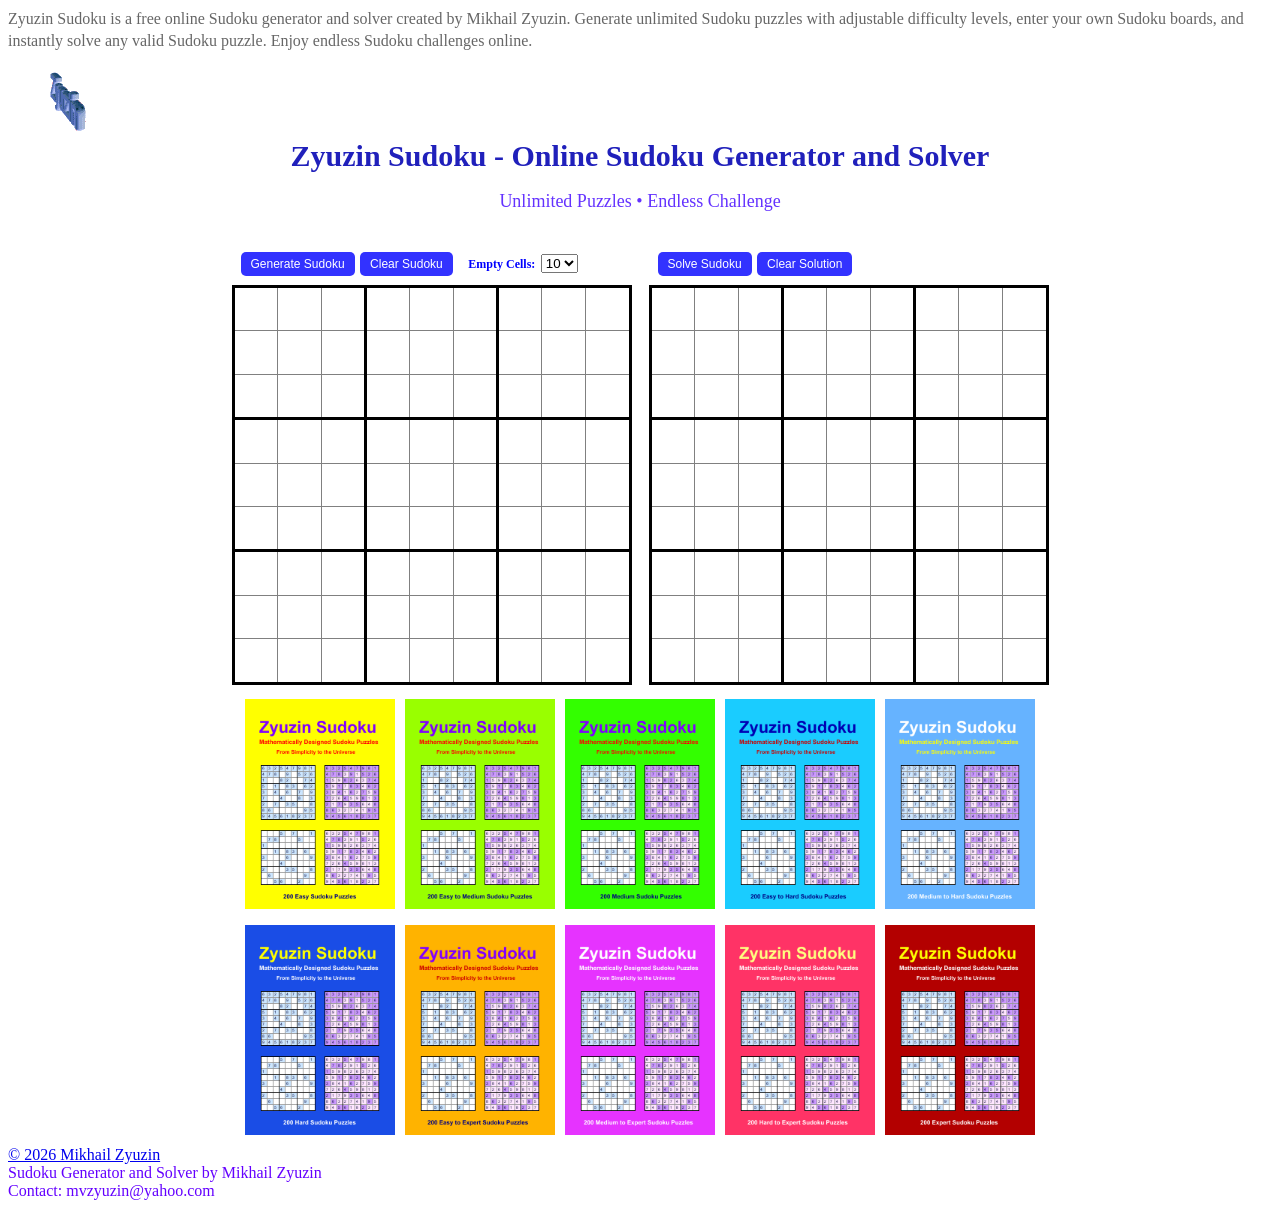
<file: index.html>
<!DOCTYPE html>
<html lang="en">

<head>

<!-- Google tag (gtag.js) -->
<script async src="https://www.googletagmanager.com/gtag/js?id=G-D65B7WXQ1Y"></script>
<script>
  window.dataLayer = window.dataLayer || [];
  function gtag(){dataLayer.push(arguments);}
  gtag('js', new Date());

  gtag('config', 'G-D65B7WXQ1Y');
</script>

  <meta charset="UTF-8">
  <meta name="description" content="Online Sudoku generator and solver with adjustable difficulty, custom puzzle entry, and instant solutions. Unlimited puzzles and endless challenges.">
  <meta name="keywords" content="sudoku, sudoku generator, sudoku solver, online sudoku, sudoku puzzle">
  <meta name="viewport" content="width=device-width, initial-scale=1.0">
  <meta name="author" content="Mikhail Zyuzin">

  <title>Zyuzin Sudoku by Mikhail Zyuzin - Online Sudoku Generator and Solver</title>

  <link rel="stylesheet" href="ZyuzinStyle.css">

<!-- https://zyuzinsudoku.github.io -->
<script data-goatcounter="https://zyuzinsudokugithub.goatcounter.com/count"
        async src="//gc.zgo.at/count.js"></script>

<!-- https://https://zyuzinnetlify
<script data-goatcounter="https://zyuzinnetlify.goatcounter.com/count"
        async src="//gc.zgo.at/count.js"></script>
-->
  
<!-- zyuzin clarity code for https://zyuzintechnologies.netlify.app
<script type="text/javascript">
    (function(c,l,a,r,i,t,y){
        c[a]=c[a]||function(){(c[a].q=c[a].q||[]).push(arguments)};
        t=l.createElement(r);t.async=1;t.src="https://www.clarity.ms/tag/"+i;
        y=l.getElementsByTagName(r)[0];y.parentNode.insertBefore(t,y);
    })(window, document, "clarity", "script", "x8ys8h2izf");
</script>
-->

<!-- zyuzin clarity code for zyuzinsudoku.github.io -->
<script type="text/javascript">
    (function(c,l,a,r,i,t,y){
        c[a]=c[a]||function(){(c[a].q=c[a].q||[]).push(arguments)};
        t=l.createElement(r);t.async=1;t.src="https://www.clarity.ms/tag/"+i;
        y=l.getElementsByTagName(r)[0];y.parentNode.insertBefore(t,y);
    })(window, document, "clarity", "script", "xbl19ijlrc");
</script>

</head>

<body>

<p class="seo-text">
Zyuzin Sudoku is a free online Sudoku generator and solver created by Mikhail Zyuzin.
Generate unlimited Sudoku puzzles with adjustable difficulty levels, enter your own Sudoku boards,
and instantly solve any valid Sudoku puzzle. Enjoy endless Sudoku challenges online.
</p>

    <a href="ZyuzinResume.html"><img src="ZyuzinLogo.gif" alt="Mikhail Zyuzin Resume"></a>
    <h1 class="title">Zyuzin Sudoku - Online Sudoku Generator and Solver</h1>
    <h3>Unlimited Puzzles • Endless Challenge</h3>

<table class="main-table">
  <tr>
    <td>

<table class="menu-table">
 <tr>
 <td>
<button type="button" class="btn-primary" onclick="GenerateSudoku()">Generate Sudoku</button>
<button type="button" class="btn-primary" onclick="ClearSudoku()">Clear Sudoku</button>

<label style="color: blue; font-size: 12px;">Empty Cells:</label>
<select name="emptycells" id="emptycells">
  <option value="10">10</option>
  <option value="20">20</option>
  <option value="30">30</option>
  <option value="40">40</option>
  <option value="50">50</option>
  <option value="60">60</option>
  <option value="70">70</option>
</select>

</td>
</tr>
</table> <!-- menu-table -->

<table class="child-table">
  <tr>
    <td><input type="text" class="txt_main" id="a00" inputmode="numeric" pattern="[1-9]" maxlength="1" oninput="this.value = this.value.replace(/[^1-9]/g,'').slice(0,1);"></td>
    <td><input type="text" class="txt_main" id="a01" inputmode="numeric" pattern="[1-9]" maxlength="1" oninput="this.value = this.value.replace(/[^1-9]/g,'').slice(0,1);"></td>
    <td><input type="text" class="txt_main" id="a02" inputmode="numeric" pattern="[1-9]" maxlength="1" oninput="this.value = this.value.replace(/[^1-9]/g,'').slice(0,1);"></td>
    <td><input type="text" class="txt_main" id="a03" inputmode="numeric" pattern="[1-9]" maxlength="1" oninput="this.value = this.value.replace(/[^1-9]/g,'').slice(0,1);"></td>
    <td><input type="text" class="txt_main" id="a04" inputmode="numeric" pattern="[1-9]" maxlength="1" oninput="this.value = this.value.replace(/[^1-9]/g,'').slice(0,1);"></td>
    <td><input type="text" class="txt_main" id="a05" inputmode="numeric" pattern="[1-9]" maxlength="1" oninput="this.value = this.value.replace(/[^1-9]/g,'').slice(0,1);"></td>
    <td><input type="text" class="txt_main" id="a06" inputmode="numeric" pattern="[1-9]" maxlength="1" oninput="this.value = this.value.replace(/[^1-9]/g,'').slice(0,1);"></td>
    <td><input type="text" class="txt_main" id="a07" inputmode="numeric" pattern="[1-9]" maxlength="1" oninput="this.value = this.value.replace(/[^1-9]/g,'').slice(0,1);"></td>
    <td><input type="text" class="txt_main" id="a08" inputmode="numeric" pattern="[1-9]" maxlength="1" oninput="this.value = this.value.replace(/[^1-9]/g,'').slice(0,1);"></td>
  </tr>
  <tr>
    <td><input type="text" class="txt_main" id="a10" inputmode="numeric" pattern="[1-9]" maxlength="1" oninput="this.value = this.value.replace(/[^1-9]/g,'').slice(0,1);"></td>
    <td><input type="text" class="txt_main" id="a11" inputmode="numeric" pattern="[1-9]" maxlength="1" oninput="this.value = this.value.replace(/[^1-9]/g,'').slice(0,1);"></td>
    <td><input type="text" class="txt_main" id="a12" inputmode="numeric" pattern="[1-9]" maxlength="1" oninput="this.value = this.value.replace(/[^1-9]/g,'').slice(0,1);"></td>
    <td><input type="text" class="txt_main" id="a13" inputmode="numeric" pattern="[1-9]" maxlength="1" oninput="this.value = this.value.replace(/[^1-9]/g,'').slice(0,1);"></td>
    <td><input type="text" class="txt_main" id="a14" inputmode="numeric" pattern="[1-9]" maxlength="1" oninput="this.value = this.value.replace(/[^1-9]/g,'').slice(0,1);"></td>
    <td><input type="text" class="txt_main" id="a15" inputmode="numeric" pattern="[1-9]" maxlength="1" oninput="this.value = this.value.replace(/[^1-9]/g,'').slice(0,1);"></td>
    <td><input type="text" class="txt_main" id="a16" inputmode="numeric" pattern="[1-9]" maxlength="1" oninput="this.value = this.value.replace(/[^1-9]/g,'').slice(0,1);"></td>
    <td><input type="text" class="txt_main" id="a17" inputmode="numeric" pattern="[1-9]" maxlength="1" oninput="this.value = this.value.replace(/[^1-9]/g,'').slice(0,1);"></td>
    <td><input type="text" class="txt_main" id="a18" inputmode="numeric" pattern="[1-9]" maxlength="1" oninput="this.value = this.value.replace(/[^1-9]/g,'').slice(0,1);"></td>
  </tr>
  <tr>
    <td><input type="text" class="txt_main" id="a20" inputmode="numeric" pattern="[1-9]" maxlength="1" oninput="this.value = this.value.replace(/[^1-9]/g,'').slice(0,1);"></td>
    <td><input type="text" class="txt_main" id="a21" inputmode="numeric" pattern="[1-9]" maxlength="1" oninput="this.value = this.value.replace(/[^1-9]/g,'').slice(0,1);"></td>
    <td><input type="text" class="txt_main" id="a22" inputmode="numeric" pattern="[1-9]" maxlength="1" oninput="this.value = this.value.replace(/[^1-9]/g,'').slice(0,1);"></td>
    <td><input type="text" class="txt_main" id="a23" inputmode="numeric" pattern="[1-9]" maxlength="1" oninput="this.value = this.value.replace(/[^1-9]/g,'').slice(0,1);"></td>
    <td><input type="text" class="txt_main" id="a24" inputmode="numeric" pattern="[1-9]" maxlength="1" oninput="this.value = this.value.replace(/[^1-9]/g,'').slice(0,1);"></td>
    <td><input type="text" class="txt_main" id="a25" inputmode="numeric" pattern="[1-9]" maxlength="1" oninput="this.value = this.value.replace(/[^1-9]/g,'').slice(0,1);"></td>
    <td><input type="text" class="txt_main" id="a26" inputmode="numeric" pattern="[1-9]" maxlength="1" oninput="this.value = this.value.replace(/[^1-9]/g,'').slice(0,1);"></td>
    <td><input type="text" class="txt_main" id="a27" inputmode="numeric" pattern="[1-9]" maxlength="1" oninput="this.value = this.value.replace(/[^1-9]/g,'').slice(0,1);"></td>
    <td><input type="text" class="txt_main" id="a28" inputmode="numeric" pattern="[1-9]" maxlength="1" oninput="this.value = this.value.replace(/[^1-9]/g,'').slice(0,1);"></td>
  </tr>
  <tr>
    <td><input type="text" class="txt_main" id="a30" inputmode="numeric" pattern="[1-9]" maxlength="1" oninput="this.value = this.value.replace(/[^1-9]/g,'').slice(0,1);"></td>
    <td><input type="text" class="txt_main" id="a31" inputmode="numeric" pattern="[1-9]" maxlength="1" oninput="this.value = this.value.replace(/[^1-9]/g,'').slice(0,1);"></td>
    <td><input type="text" class="txt_main" id="a32" inputmode="numeric" pattern="[1-9]" maxlength="1" oninput="this.value = this.value.replace(/[^1-9]/g,'').slice(0,1);"></td>
    <td><input type="text" class="txt_main" id="a33" inputmode="numeric" pattern="[1-9]" maxlength="1" oninput="this.value = this.value.replace(/[^1-9]/g,'').slice(0,1);"></td>
    <td><input type="text" class="txt_main" id="a34" inputmode="numeric" pattern="[1-9]" maxlength="1" oninput="this.value = this.value.replace(/[^1-9]/g,'').slice(0,1);"></td>
    <td><input type="text" class="txt_main" id="a35" inputmode="numeric" pattern="[1-9]" maxlength="1" oninput="this.value = this.value.replace(/[^1-9]/g,'').slice(0,1);"></td>
    <td><input type="text" class="txt_main" id="a36" inputmode="numeric" pattern="[1-9]" maxlength="1" oninput="this.value = this.value.replace(/[^1-9]/g,'').slice(0,1);"></td>
    <td><input type="text" class="txt_main" id="a37" inputmode="numeric" pattern="[1-9]" maxlength="1" oninput="this.value = this.value.replace(/[^1-9]/g,'').slice(0,1);"></td>
    <td><input type="text" class="txt_main" id="a38" inputmode="numeric" pattern="[1-9]" maxlength="1" oninput="this.value = this.value.replace(/[^1-9]/g,'').slice(0,1);"></td>
  </tr>
  <tr>
    <td><input type="text" class="txt_main" id="a40" inputmode="numeric" pattern="[1-9]" maxlength="1" oninput="this.value = this.value.replace(/[^1-9]/g,'').slice(0,1);"></td>
    <td><input type="text" class="txt_main" id="a41" inputmode="numeric" pattern="[1-9]" maxlength="1" oninput="this.value = this.value.replace(/[^1-9]/g,'').slice(0,1);"></td>
    <td><input type="text" class="txt_main" id="a42" inputmode="numeric" pattern="[1-9]" maxlength="1" oninput="this.value = this.value.replace(/[^1-9]/g,'').slice(0,1);"></td>
    <td><input type="text" class="txt_main" id="a43" inputmode="numeric" pattern="[1-9]" maxlength="1" oninput="this.value = this.value.replace(/[^1-9]/g,'').slice(0,1);"></td>
    <td><input type="text" class="txt_main" id="a44" inputmode="numeric" pattern="[1-9]" maxlength="1" oninput="this.value = this.value.replace(/[^1-9]/g,'').slice(0,1);"></td>
    <td><input type="text" class="txt_main" id="a45" inputmode="numeric" pattern="[1-9]" maxlength="1" oninput="this.value = this.value.replace(/[^1-9]/g,'').slice(0,1);"></td>
    <td><input type="text" class="txt_main" id="a46" inputmode="numeric" pattern="[1-9]" maxlength="1" oninput="this.value = this.value.replace(/[^1-9]/g,'').slice(0,1);"></td>
    <td><input type="text" class="txt_main" id="a47" inputmode="numeric" pattern="[1-9]" maxlength="1" oninput="this.value = this.value.replace(/[^1-9]/g,'').slice(0,1);"></td>
    <td><input type="text" class="txt_main" id="a48" inputmode="numeric" pattern="[1-9]" maxlength="1" oninput="this.value = this.value.replace(/[^1-9]/g,'').slice(0,1);"></td>
  </tr>
  <tr>
    <td><input type="text" class="txt_main" id="a50" inputmode="numeric" pattern="[1-9]" maxlength="1" oninput="this.value = this.value.replace(/[^1-9]/g,'').slice(0,1);"></td>
    <td><input type="text" class="txt_main" id="a51" inputmode="numeric" pattern="[1-9]" maxlength="1" oninput="this.value = this.value.replace(/[^1-9]/g,'').slice(0,1);"></td>
    <td><input type="text" class="txt_main" id="a52" inputmode="numeric" pattern="[1-9]" maxlength="1" oninput="this.value = this.value.replace(/[^1-9]/g,'').slice(0,1);"></td>
    <td><input type="text" class="txt_main" id="a53" inputmode="numeric" pattern="[1-9]" maxlength="1" oninput="this.value = this.value.replace(/[^1-9]/g,'').slice(0,1);"></td>
    <td><input type="text" class="txt_main" id="a54" inputmode="numeric" pattern="[1-9]" maxlength="1" oninput="this.value = this.value.replace(/[^1-9]/g,'').slice(0,1);"></td>
    <td><input type="text" class="txt_main" id="a55" inputmode="numeric" pattern="[1-9]" maxlength="1" oninput="this.value = this.value.replace(/[^1-9]/g,'').slice(0,1);"></td>
    <td><input type="text" class="txt_main" id="a56" inputmode="numeric" pattern="[1-9]" maxlength="1" oninput="this.value = this.value.replace(/[^1-9]/g,'').slice(0,1);"></td>
    <td><input type="text" class="txt_main" id="a57" inputmode="numeric" pattern="[1-9]" maxlength="1" oninput="this.value = this.value.replace(/[^1-9]/g,'').slice(0,1);"></td>
    <td><input type="text" class="txt_main" id="a58" inputmode="numeric" pattern="[1-9]" maxlength="1" oninput="this.value = this.value.replace(/[^1-9]/g,'').slice(0,1);"></td>
  </tr>
  <tr>
    <td><input type="text" class="txt_main" id="a60" inputmode="numeric" pattern="[1-9]" maxlength="1" oninput="this.value = this.value.replace(/[^1-9]/g,'').slice(0,1);"></td>
    <td><input type="text" class="txt_main" id="a61" inputmode="numeric" pattern="[1-9]" maxlength="1" oninput="this.value = this.value.replace(/[^1-9]/g,'').slice(0,1);"></td>
    <td><input type="text" class="txt_main" id="a62" inputmode="numeric" pattern="[1-9]" maxlength="1" oninput="this.value = this.value.replace(/[^1-9]/g,'').slice(0,1);"></td>
    <td><input type="text" class="txt_main" id="a63" inputmode="numeric" pattern="[1-9]" maxlength="1" oninput="this.value = this.value.replace(/[^1-9]/g,'').slice(0,1);"></td>
    <td><input type="text" class="txt_main" id="a64" inputmode="numeric" pattern="[1-9]" maxlength="1" oninput="this.value = this.value.replace(/[^1-9]/g,'').slice(0,1);"></td>
    <td><input type="text" class="txt_main" id="a65" inputmode="numeric" pattern="[1-9]" maxlength="1" oninput="this.value = this.value.replace(/[^1-9]/g,'').slice(0,1);"></td>
    <td><input type="text" class="txt_main" id="a66" inputmode="numeric" pattern="[1-9]" maxlength="1" oninput="this.value = this.value.replace(/[^1-9]/g,'').slice(0,1);"></td>
    <td><input type="text" class="txt_main" id="a67" inputmode="numeric" pattern="[1-9]" maxlength="1" oninput="this.value = this.value.replace(/[^1-9]/g,'').slice(0,1);"></td>
    <td><input type="text" class="txt_main" id="a68" inputmode="numeric" pattern="[1-9]" maxlength="1" oninput="this.value = this.value.replace(/[^1-9]/g,'').slice(0,1);"></td>
  </tr>
  <tr>
    <td><input type="text" class="txt_main" id="a70" inputmode="numeric" pattern="[1-9]" maxlength="1" oninput="this.value = this.value.replace(/[^1-9]/g,'').slice(0,1);"></td>
    <td><input type="text" class="txt_main" id="a71" inputmode="numeric" pattern="[1-9]" maxlength="1" oninput="this.value = this.value.replace(/[^1-9]/g,'').slice(0,1);"></td>
    <td><input type="text" class="txt_main" id="a72" inputmode="numeric" pattern="[1-9]" maxlength="1" oninput="this.value = this.value.replace(/[^1-9]/g,'').slice(0,1);"></td>
    <td><input type="text" class="txt_main" id="a73" inputmode="numeric" pattern="[1-9]" maxlength="1" oninput="this.value = this.value.replace(/[^1-9]/g,'').slice(0,1);"></td>
    <td><input type="text" class="txt_main" id="a74" inputmode="numeric" pattern="[1-9]" maxlength="1" oninput="this.value = this.value.replace(/[^1-9]/g,'').slice(0,1);"></td>
    <td><input type="text" class="txt_main" id="a75" inputmode="numeric" pattern="[1-9]" maxlength="1" oninput="this.value = this.value.replace(/[^1-9]/g,'').slice(0,1);"></td>
    <td><input type="text" class="txt_main" id="a76" inputmode="numeric" pattern="[1-9]" maxlength="1" oninput="this.value = this.value.replace(/[^1-9]/g,'').slice(0,1);"></td>
    <td><input type="text" class="txt_main" id="a77" inputmode="numeric" pattern="[1-9]" maxlength="1" oninput="this.value = this.value.replace(/[^1-9]/g,'').slice(0,1);"></td>
    <td><input type="text" class="txt_main" id="a78" inputmode="numeric" pattern="[1-9]" maxlength="1" oninput="this.value = this.value.replace(/[^1-9]/g,'').slice(0,1);"></td>
  </tr>
  <tr>
    <td><input type="text" class="txt_main" id="a80" inputmode="numeric" pattern="[1-9]" maxlength="1" oninput="this.value = this.value.replace(/[^1-9]/g,'').slice(0,1);"></td>
    <td><input type="text" class="txt_main" id="a81" inputmode="numeric" pattern="[1-9]" maxlength="1" oninput="this.value = this.value.replace(/[^1-9]/g,'').slice(0,1);"></td>
    <td><input type="text" class="txt_main" id="a82" inputmode="numeric" pattern="[1-9]" maxlength="1" oninput="this.value = this.value.replace(/[^1-9]/g,'').slice(0,1);"></td>
    <td><input type="text" class="txt_main" id="a83" inputmode="numeric" pattern="[1-9]" maxlength="1" oninput="this.value = this.value.replace(/[^1-9]/g,'').slice(0,1);"></td>
    <td><input type="text" class="txt_main" id="a84" inputmode="numeric" pattern="[1-9]" maxlength="1" oninput="this.value = this.value.replace(/[^1-9]/g,'').slice(0,1);"></td>
    <td><input type="text" class="txt_main" id="a85" inputmode="numeric" pattern="[1-9]" maxlength="1" oninput="this.value = this.value.replace(/[^1-9]/g,'').slice(0,1);"></td>
    <td><input type="text" class="txt_main" id="a86" inputmode="numeric" pattern="[1-9]" maxlength="1" oninput="this.value = this.value.replace(/[^1-9]/g,'').slice(0,1);"></td>
    <td><input type="text" class="txt_main" id="a87" inputmode="numeric" pattern="[1-9]" maxlength="1" oninput="this.value = this.value.replace(/[^1-9]/g,'').slice(0,1);"></td>
    <td><input type="text" class="txt_main" id="a88" inputmode="numeric" pattern="[1-9]" maxlength="1" oninput="this.value = this.value.replace(/[^1-9]/g,'').slice(0,1);"></td>
  </tr>

</table> <!-- child-table -->

    </td>
    <td>

<table class="menu-table">
<tr>
<td>
<button type="button" class="btn-primary" onclick="SolveSudokuZyuzin()">Solve Sudoku</button>
<button type="button" class="btn-primary" onclick="ClearSolution()">Clear Solution</button>
</tr>
</td>
</table> <!-- menu-table -->

<table class="child-table">
  <tr>
    <td id="b00"></td>
    <td id="b01"></td>
    <td id="b02"></td>
    <td id="b03"></td>
    <td id="b04"></td>
    <td id="b05"></td>
    <td id="b06"></td>
    <td id="b07"></td>
    <td id="b08"></td>
  </tr>
  <tr>
    <td id="b10"></td>
    <td id="b11"></td>
    <td id="b12"></td>
    <td id="b13"></td>
    <td id="b14"></td>
    <td id="b15"></td>
    <td id="b16"></td>
    <td id="b17"></td>
    <td id="b18"></td>
  </tr>
  <tr>
    <td id="b20"></td>
    <td id="b21"></td>
    <td id="b22"></td>
    <td id="b23"></td>
    <td id="b24"></td>
    <td id="b25"></td>
    <td id="b26"></td>
    <td id="b27"></td>
    <td id="b28"></td>
  </tr>
  <tr>
    <td id="b30"></td>
    <td id="b31"></td>
    <td id="b32"></td>
    <td id="b33"></td>
    <td id="b34"></td>
    <td id="b35"></td>
    <td id="b36"></td>
    <td id="b37"></td>
    <td id="b38"></td>
  </tr>
  <tr>
    <td id="b40"></td>
    <td id="b41"></td>
    <td id="b42"></td>
    <td id="b43"></td>
    <td id="b44"></td>
    <td id="b45"></td>
    <td id="b46"></td>
    <td id="b47"></td>
    <td id="b48"></td>
  </tr>
  <tr>
    <td id="b50"></td>
    <td id="b51"></td>
    <td id="b52"></td>
    <td id="b53"></td>
    <td id="b54"></td>
    <td id="b55"></td>
    <td id="b56"></td>
    <td id="b57"></td>
    <td id="b58"></td>
  </tr>
  <tr>
    <td id="b60"></td>
    <td id="b61"></td>
    <td id="b62"></td>
    <td id="b63"></td>
    <td id="b64"></td>
    <td id="b65"></td>
    <td id="b66"></td>
    <td id="b67"></td>
    <td id="b68"></td>
  </tr>
  <tr>
    <td id="b70"></td>
    <td id="b71"></td>
    <td id="b72"></td>
    <td id="b73"></td>
    <td id="b74"></td>
    <td id="b75"></td>
    <td id="b76"></td>
    <td id="b77"></td>
    <td id="b78"></td>
  </tr>
  <tr>
    <td id="b80"></td>
    <td id="b81"></td>
    <td id="b82"></td>
    <td id="b83"></td>
    <td id="b84"></td>
    <td id="b85"></td>
    <td id="b86"></td>
    <td id="b87"></td>
    <td id="b88"></td>
  </tr>
</table> <!-- child-table -->

    </td>
  </tr>
</table> <!-- main-table -->

<!--
<ul>
    <li><a href="mvzyuzin.gumroad.com/l/prqxoy">Zyuzin Sudoku Book 200 Easy</a></li>
    <li><a href="mvzyuzin.gumroad.com/l/tgrbd">Zyuzin Sudoku Book 200 Easy-Medium</a></li>
    <li><a href="mvzyuzin.gumroad.com/l/pexjwo">Zyuzin Sudoku Book 200 Medium</a></li>
    <li><a href="mvzyuzin.gumroad.com/l/cirii">Zyuzin Sudoku Book 200 Easy-Hard</a></li>
    <li><a href="mvzyuzin.gumroad.com/l/ijlyk">Zyuzin Sudoku Book 200 Medium-Hard</a></li>
    <li><a href="mvzyuzin.gumroad.com/l/zcqxch">Zyuzin Sudoku Book 200 Hard</a></li>
    <li><a href="mvzyuzin.gumroad.com/l/ssqut">Zyuzin Sudoku Book 200 Easy-Expert</a></li>
    <li><a href="mvzyuzin.gumroad.com/l/kgzjwp">Zyuzin Sudoku Book 200 Medium-Expert</a></li>
    <li><a href="mvzyuzin.gumroad.com/l/sbpeo">Zyuzin Sudoku Book 200 Hard-Expert</a></li>
    <li><a href="mvzyuzin.gumroad.com/l/xpugpn">Zyuzin Sudoku Book 200 Expert</a></li>
    <li><a href="https://mvzyuzin.gumroad.com/l/oexip">Zyuzin Sudoku Book 2000 Sudoku Puzzle Bundle</a></li>
</ul>
-->

<table class="link-table">
<tr>
<td align="center"><a href="https://payhip.com/b/38U1I" target="_blank"><img src="Zyuzin Sudoku Book Logo 200 Easy.png" alt="Site 1" width="150"></a></td>
<td align="center"><a href="https://payhip.com/b/eMwdv" target="_blank"><img src="Zyuzin Sudoku Book Logo 200 Easy-Medium.png" alt="Site 2" width="150"></a></td>
<td align="center"><a href="https://payhip.com/b/EZUK8" target="_blank"><img src="Zyuzin Sudoku Book Logo 200 Medium.png" alt="Site 1" width="150"></a></td>
<td align="center"><a href="https://payhip.com/b/xeg4z" target="_blank"><img src="Zyuzin Sudoku Book Logo 200 Easy-Hard.png" alt="Site 1" width="150"></a></td>
<td align="center"><a href="https://payhip.com/b/RcYZU" target="_blank"><img src="Zyuzin Sudoku Book Logo 200 Medium-Hard.png" alt="Site 1" width="150"></a></td>
</tr>
<tr>
<td align="center"><a href="https://payhip.com/b/BeuYO" target="_blank"><img src="Zyuzin Sudoku Book Logo 200 Hard.png" alt="Site 1" width="150"></a></td>
<td align="center"><a href="https://payhip.com/b/g9lNx" target="_blank"><img src="Zyuzin Sudoku Book Logo 200 Easy-Expert.png" alt="Site 1" width="150"></a></td>
<td align="center"><a href="https://payhip.com/b/2kY9I" target="_blank"><img src="Zyuzin Sudoku Book Logo 200 Medium-Expert.png" alt="Site 1" width="150"></a></td>
<td align="center"><a href="https://payhip.com/b/RoulN" target="_blank"><img src="Zyuzin Sudoku Book Logo 200 Hard-Expert.png" alt="Site 1" width="150"></a></td>
<td align="center"><a href="https://payhip.com/b/rQMmb" target="_blank"><img src="Zyuzin Sudoku Book Logo 200 Expert.png" alt="Site 1" width="150"></a></td>
</tr>
</table>

<!--
<table class="link-table">
<tr>
<td align="center"><a href="https://mvzyuzin.gumroad.com/l/prqxoy" target="_blank"><img src="Zyuzin Sudoku Book Logo 200 Easy.png" alt="Site 1" width="150"></a></td>
<td align="center"><a href="https://mvzyuzin.gumroad.com/l/tgrbd" target="_blank"><img src="Zyuzin Sudoku Book Logo 200 Easy-Medium.png" alt="Site 2" width="150"></a></td>
<td align="center"><a href="https://mvzyuzin.gumroad.com/l/pexjwo" target="_blank"><img src="Zyuzin Sudoku Book Logo 200 Medium.png" alt="Site 1" width="150"></a></td>
<td align="center"><a href="https://mvzyuzin.gumroad.com/l/cirii" target="_blank"><img src="Zyuzin Sudoku Book Logo 200 Easy-Hard.png" alt="Site 1" width="150"></a></td>
<td align="center"><a href="https://mvzyuzin.gumroad.com/l/ijlyk" target="_blank"><img src="Zyuzin Sudoku Book Logo 200 Medium-Hard.png" alt="Site 1" width="150"></a></td>
</tr>
<tr>
<td align="center"><a href="https://mvzyuzin.gumroad.com/l/zcqxch" target="_blank"><img src="Zyuzin Sudoku Book Logo 200 Hard.png" alt="Site 1" width="150"></a></td>
<td align="center"><a href="https://mvzyuzin.gumroad.com/l/ssqut" target="_blank"><img src="Zyuzin Sudoku Book Logo 200 Easy-Expert.png" alt="Site 1" width="150"></a></td>
<td align="center"><a href="https://mvzyuzin.gumroad.com/l/kgzjwp" target="_blank"><img src="Zyuzin Sudoku Book Logo 200 Medium-Expert.png" alt="Site 1" width="150"></a></td>
<td align="center"><a href="https://mvzyuzin.gumroad.com/l/sbpeo" target="_blank"><img src="Zyuzin Sudoku Book Logo 200 Hard-Expert.png" alt="Site 1" width="150"></a></td>
<td align="center"><a href="https://mvzyuzin.gumroad.com/l/xpugpn" target="_blank"><img src="Zyuzin Sudoku Book Logo 200 Expert.png" alt="Site 1" width="150"></a></td>
</tr>
</table>
-->

<footer>
    <a href="ZyuzinResume.html">© 2026 Mikhail Zyuzin</a><br>
    Sudoku Generator and Solver by Mikhail Zyuzin<br>
    Contact: mvzyuzin@yahoo.com
</footer>

<script src="ZyuzinJavaScript.js"></script>

<script>
window.addEventListener('load', function() {
    const loadTime = performance.now();
    console.log('Page loaded in ' + loadTime.toFixed(0) + ' ms');
});
</script>

</body>
</html>
</file>
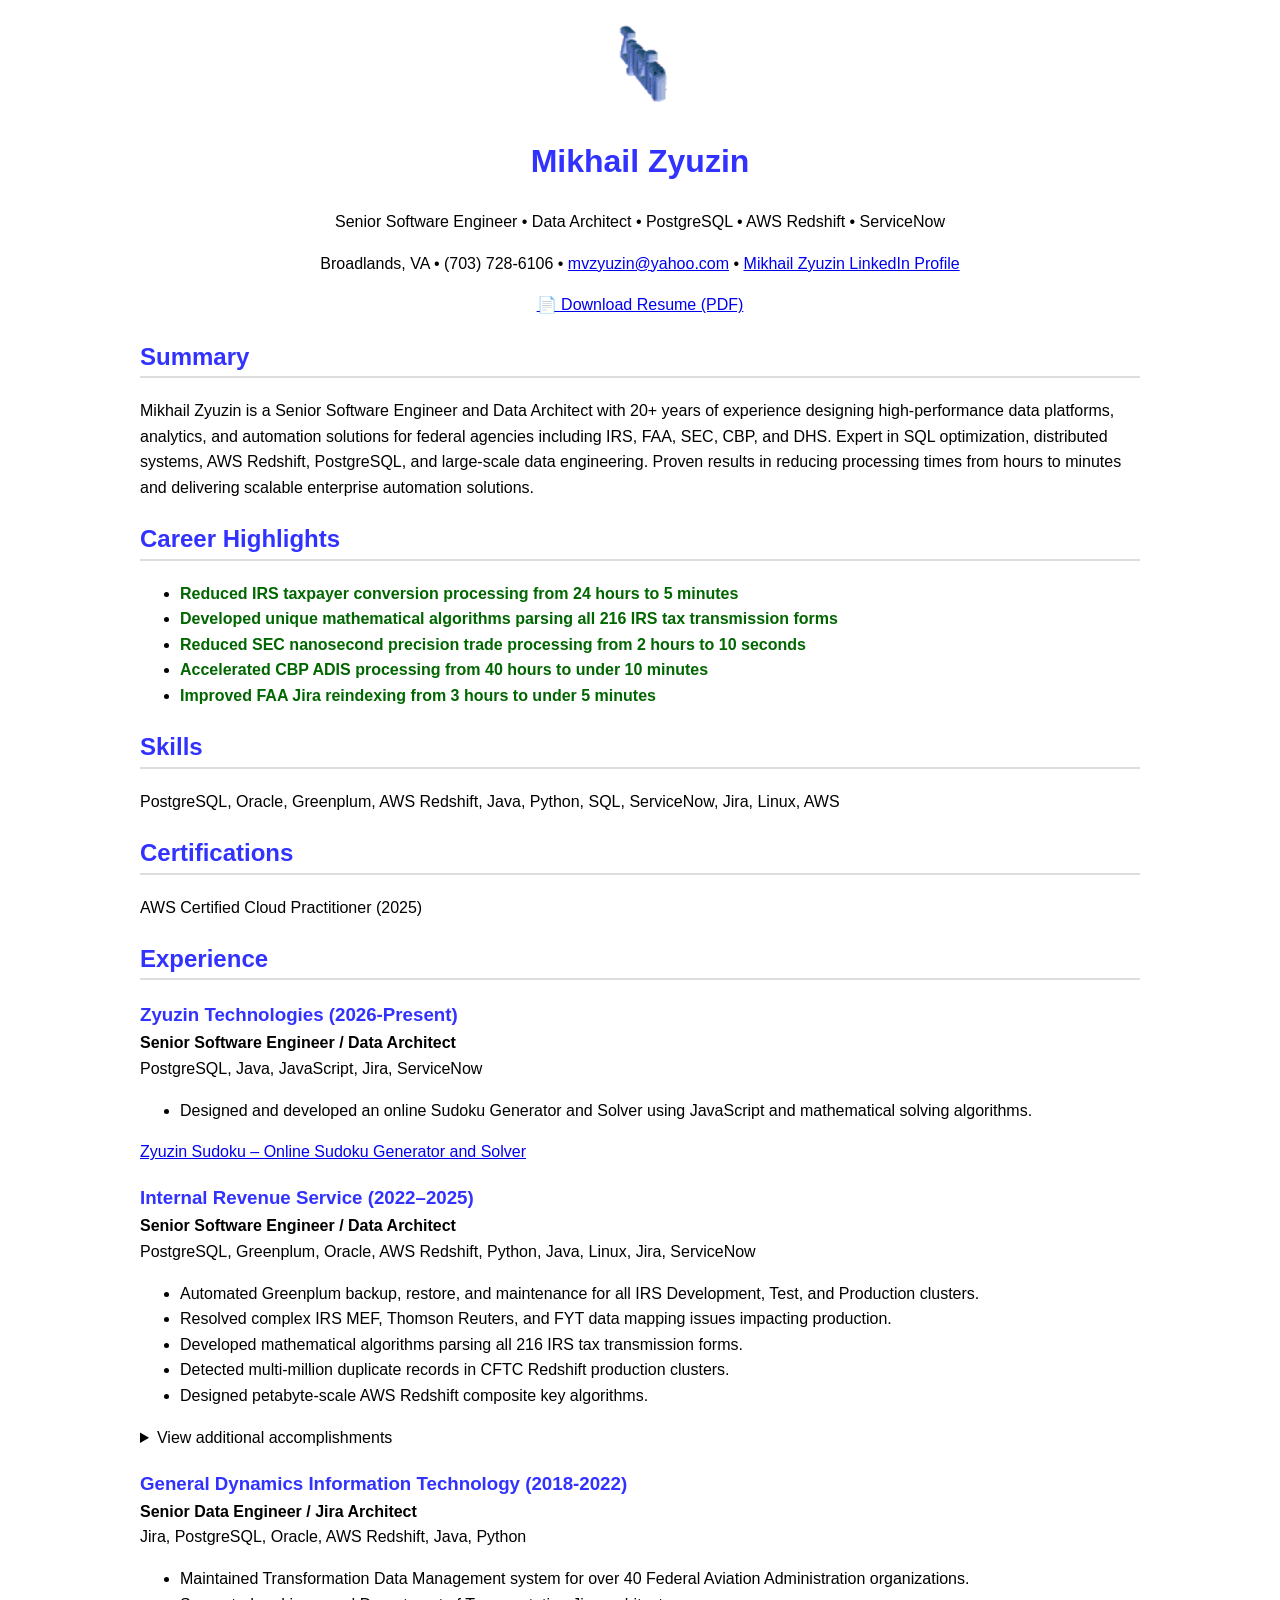
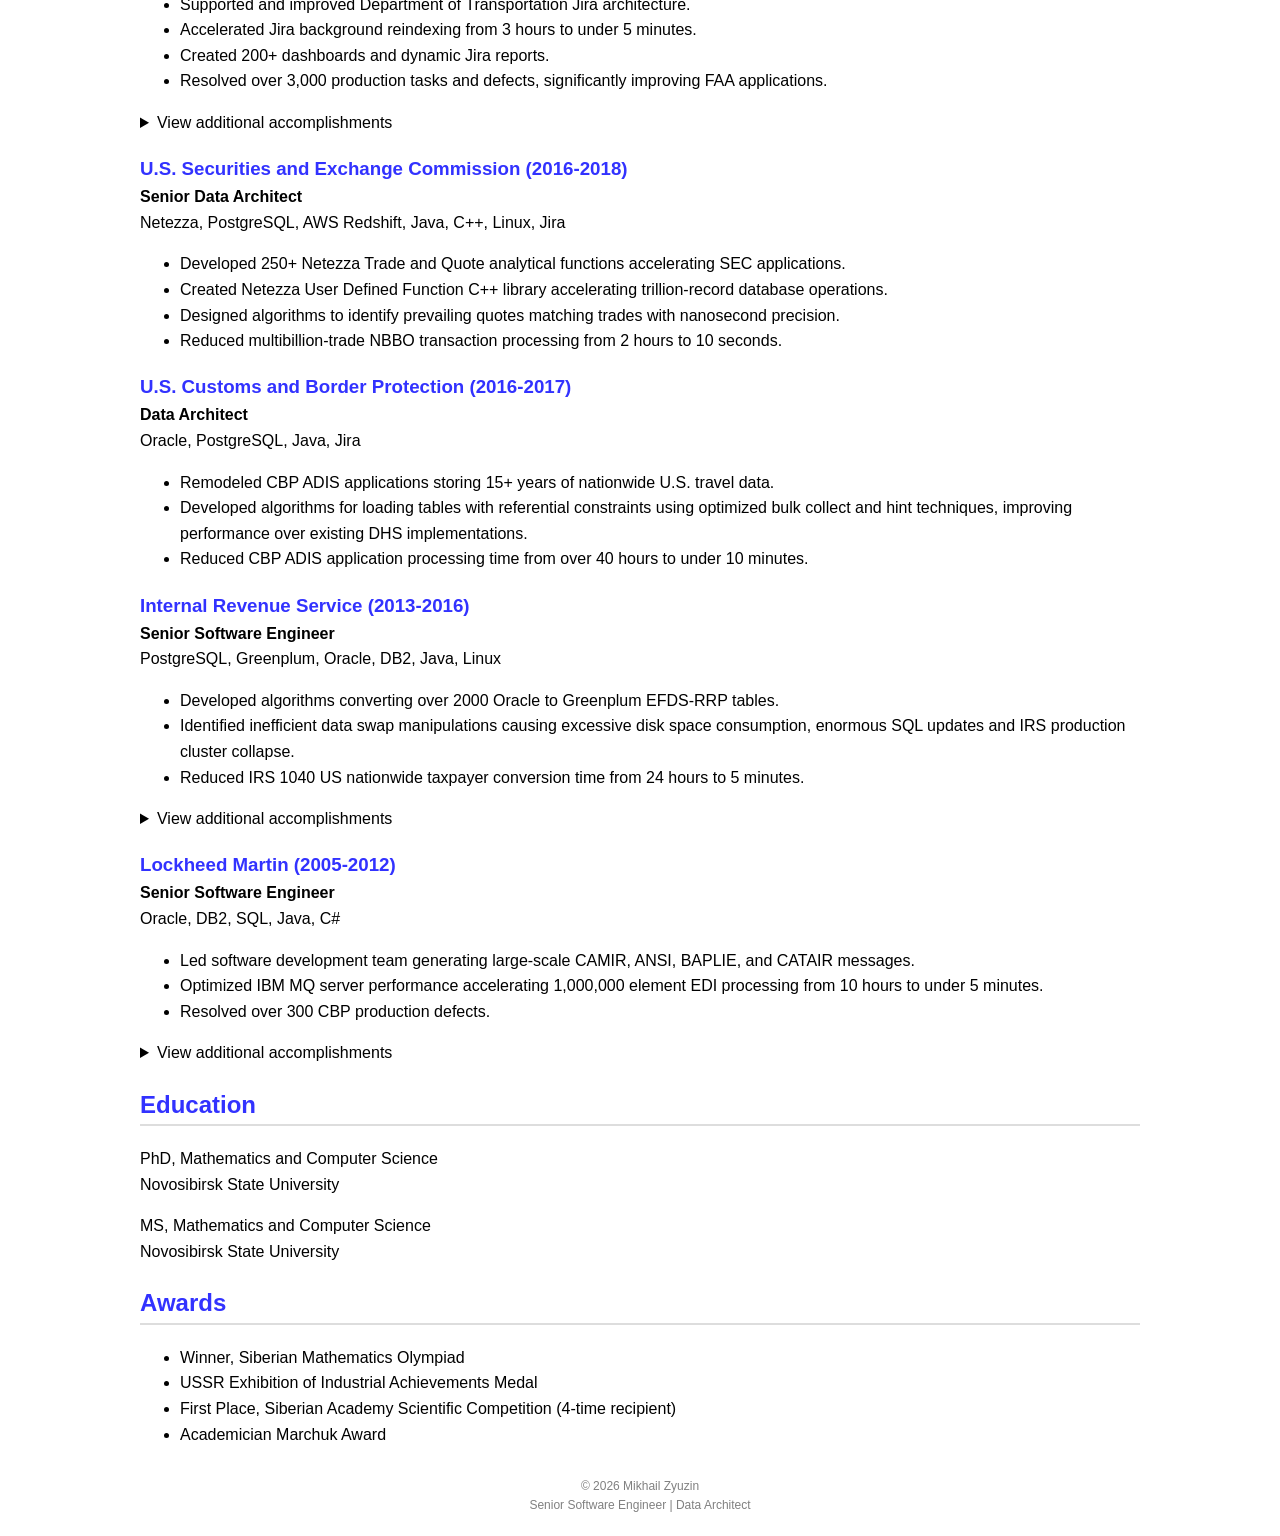
<file: ZyuzinResume.html>
<!DOCTYPE html>
<html lang="en">
<head>
<meta charset="UTF-8">
<meta name="viewport" content="width=device-width, initial-scale=1.0">
<meta name="author" content="Mikhail Zyuzin">
<meta name="description"
      content="Mikhail Zyuzin - Senior Software Engineer and Data Architect with 20+ years of experience in PostgreSQL, AWS Redshift, Java, Python, ServiceNow, and Federal Government systems.">
<meta name="keywords"
      content="Mikhail Zyuzin, Software Engineer, Data Architect, PostgreSQL, AWS Redshift, ServiceNow, Java, Python">

<title>Mikhail Zyuzin | Senior Software Engineer | Data Architect</title>

<style>
body {
    font-family: Arial, sans-serif;
    max-width: 1000px;
    margin: auto;
    padding: 20px;
    line-height: 1.6;
}

header {
    text-align: center;
}

h1 {
    color: #3232FF;
}

h2 {
    color: #3232FF;
    border-bottom: 2px solid #ddd;
}

h3 {
    color: #3232FF;
    margin-bottom: 0;
}

h3 + p {
    margin-top: 0;
}

details {
    margin-top: 0;
    margin-bottom: 0;
}

summary {
    cursor: pointer;
}

.highlight {
    font-weight: bold;
    color: #006600;
}

footer {
    text-align: center;
    margin-top: 30px;
    font-size: 12px;
    color: gray;
}
</style>

<!-- zyuzin -->
<link rel="canonical" href="https://zyuzintechnologies.netlify.app/ZyuzinResume.html">

<script type="application/ld+json">
{
  "@context":"https://schema.org",
  "@type":"Person",
  "name":"Mikhail Zyuzin",
  "jobTitle":"Senior Software Engineer",
  "url":"https://zyuzintechnologies.netlify.app/ZyuzinResume.html",
  "sameAs":[
    "https://www.linkedin.com/in/mikhail-zyuzin-622b4029"
  ],
  "knowsAbout":[
    "PostgreSQL",
    "AWS Redshift",
    "Java",
    "Python",
    "ServiceNow",
    "Data Architecture"
  ]
}
</script>

</head>
<body>

<header>

    <img src="ZyuzinLogo.gif"
         alt="Mikhail Zyuzin Senior Software Engineer and Data Architect"
         width="150">

    <h1>Mikhail Zyuzin</h1>

    <p>
        Senior Software Engineer • Data Architect • PostgreSQL • AWS Redshift • ServiceNow
    </p>

    <p>
        Broadlands, VA • (703) 728-6106 • <a href="mailto:mvzyuzin@yahoo.com">mvzyuzin@yahoo.com</a> • <a href="https://www.linkedin.com/in/mikhail-zyuzin-622b4029">Mikhail Zyuzin LinkedIn Profile</a>
    </p>

    <p>
    <a href="MikhailZyuzinResume.pdf" target="_blank">
        📄 Download Resume (PDF)
    </a>
    </p>

</header>

<section>
    <h2>Summary</h2>

    <p>
Mikhail Zyuzin is a Senior Software Engineer and Data Architect with 20+ years of experience designing high-performance data platforms, analytics, and automation solutions for federal agencies including IRS, FAA, SEC, CBP, and DHS. Expert in SQL optimization, distributed systems, AWS Redshift, PostgreSQL, and large-scale data engineering. Proven results in reducing processing times from hours to minutes and delivering scalable enterprise automation solutions.
    </p>
</section>

<section>
    <h2>Career Highlights</h2>

    <ul>
        <li>
            <span class="highlight">
                Reduced IRS taxpayer conversion processing from 24 hours to 5 minutes
            </span>
        </li>

        <li>
            <span class="highlight">
                Developed unique mathematical algorithms parsing all 216 IRS tax transmission forms
            </span>
        </li>

        <li>
            <span class="highlight">
                Reduced SEC nanosecond precision trade processing from 2 hours to 10 seconds
            </span>
        </li>

        <li>
            <span class="highlight">
                Accelerated CBP ADIS processing from 40 hours to under 10 minutes
            </span>
        </li>

        <li>
            <span class="highlight">
                Improved FAA Jira reindexing from 3 hours to under 5 minutes
            </span>
        </li>
    </ul>
</section>

<section>
    <h2>Skills</h2>

    <p>
        PostgreSQL, Oracle, Greenplum, AWS Redshift, Java, Python,
        SQL, ServiceNow, Jira, Linux, AWS
    </p>
</section>

<section>
    <h2>Certifications</h2>

    <p>
        AWS Certified Cloud Practitioner (2025)
    </p>
</section>

    <h2>Experience</h2>

<section>
    <h3>Zyuzin Technologies (2026-Present)</h3>
    <p>
        <b>Senior Software Engineer / Data Architect</b><br>
        PostgreSQL, Java, JavaScript, Jira, ServiceNow
    </p>
    <ul>
        <li>Designed and developed an online Sudoku Generator and Solver using JavaScript and mathematical solving algorithms.</li>
    </ul>

    <p>
        <a href="https://zyuzintechnologies.netlify.app">
            Zyuzin Sudoku – Online Sudoku Generator and Solver
        </a>
    </p>

</section>

<section>
    <h3>Internal Revenue Service (2022–2025)</h3>
    <p>
        <b>Senior Software Engineer / Data Architect</b><br>
        PostgreSQL, Greenplum, Oracle, AWS Redshift,
        Python, Java, Linux, Jira, ServiceNow
    </p>

    <ul>
        <li>Automated Greenplum backup, restore, and maintenance for all IRS Development, Test, and Production clusters.</li>
        <li>Resolved complex IRS MEF, Thomson Reuters, and FYT data mapping issues impacting production.</li>
        <li>Developed mathematical algorithms parsing all 216 IRS tax transmission forms.</li>
        <li>Detected multi-million duplicate records in CFTC Redshift production clusters.</li>
        <li>Designed petabyte-scale AWS Redshift composite key algorithms.</li>
    </ul>

    <details>
        <summary>View additional accomplishments</summary>
        <ul>
            <li>Built Java Spring Boot framework replacing IRS Swagger-based API execution.</li>
            <li>Identified and published Python HoloViews deep-zoom nanosecond-precision defects.</li>
            <li>Developed AWS QuickSight dashboards identifying Redshift data quality issues.</li>
        </ul>
    </details>
</section>

<section>
    <h3>General Dynamics Information Technology (2018-2022)</h3>
    <p>
        <b>Senior Data Engineer / Jira Architect</b><br>
        Jira, PostgreSQL, Oracle, AWS Redshift, Java, Python
    </p>

    <ul>
        <li>Maintained Transformation Data Management system for over 40 Federal Aviation Administration organizations.</li>
        <li>Supported and improved Department of Transportation Jira architecture.</li>
        <li>Accelerated Jira background reindexing from 3 hours to under 5 minutes.</li>
        <li>Created 200+ dashboards and dynamic Jira reports.</li>
        <li>Resolved over 3,000 production tasks and defects, significantly improving FAA applications.</li>
    </ul>

    <details>
        <summary>View additional accomplishments</summary>

        <ul>
            <li>Developed trigger-based Jira access history algorithms.</li>
            <li>Discovered and resolved CMS Jira workflow degradation problems.</li>
        </ul>
    </details>
</section>

<section>
    <h3>U.S. Securities and Exchange Commission (2016-2018)</h3>
    <p>
        <b>Senior Data Architect</b><br>
        Netezza, PostgreSQL, AWS Redshift, Java, C++, Linux, Jira
    </p>

    <ul>
        <li>Developed 250+ Netezza Trade and Quote analytical functions accelerating SEC applications.</li>
        <li>Created Netezza User Defined Function C++ library accelerating trillion-record database operations.</li>
        <li>Designed algorithms to identify prevailing quotes matching trades with nanosecond precision.</li>
        <li>Reduced multibillion-trade NBBO transaction processing from 2 hours to 10 seconds.</li>
    </ul>

</section>

<section>
    <h3>U.S. Customs and Border Protection (2016-2017)</h3>
    <p>
        <b>Data Architect</b><br>
        Oracle, PostgreSQL, Java, Jira
    </p>
    <ul>
        <li>Remodeled CBP ADIS applications storing 15+ years of nationwide U.S. travel data.</li>
        <li>Developed algorithms for loading tables with referential constraints using optimized bulk collect and hint techniques, improving performance over existing DHS implementations.</li>
        <li>Reduced CBP ADIS application processing time from over 40 hours to under 10 minutes.</li>
    </ul>
</section>

<section>
    <h3>Internal Revenue Service (2013-2016)</h3>
    <p>
        <b>Senior Software Engineer</b><br>
        PostgreSQL, Greenplum, Oracle, DB2, Java, Linux
    </p>

    <ul>
        <li>Developed algorithms converting over 2000 Oracle to Greenplum EFDS-RRP tables.</li>
        <li>Identified inefficient data swap manipulations causing excessive disk space consumption, enormous SQL updates and IRS production cluster collapse.</li>
        <li>Reduced IRS 1040 US nationwide taxpayer conversion time from 24 hours to 5 minutes.</li>
    </ul>

    <details>
        <summary>View additional accomplishments</summary>

        <ul>
            <li>Created mathematical model detecting massive tax submission falsifications.</li>
            <li>Developed ErlangB and ErlangC non-linear equation algorithms identifying precise radio and mobile device locations.</li>
        </ul>
    </details>
</section>

<section>
    <h3>Lockheed Martin (2005-2012)</h3>
    <p>
        <b>Senior Software Engineer</b><br>
        Oracle, DB2, SQL, Java, C#
    </p>

    <ul>
        <li>Led software development team generating large-scale CAMIR, ANSI, BAPLIE, and CATAIR messages.</li>
        <li>Optimized IBM MQ server performance accelerating 1,000,000 element EDI processing from 10 hours to under 5 minutes.</li>
        <li>Resolved over 300 CBP production defects.</li>
    </ul>

    <details>
        <summary>View additional accomplishments</summary>
        <ul>
            <li>Developed optimized non-linear numerical algorithms exceeding the performance of Silicon Graphics RGIVN IMSL libraries.</li>
            <li>Processed over 4,000 EDI M1/M21 Ocean, Rail, and Air test cases.</li>
        </ul>
    </details>
</section>

<section>
    <h2>Education</h2>

    <p>
        PhD, Mathematics and Computer Science<br>
        Novosibirsk State University
    </p>

    <p>
        MS, Mathematics and Computer Science<br>
        Novosibirsk State University
    </p>
</section>

<section>
    <h2>Awards</h2>

    <ul>
        <li>Winner, Siberian Mathematics Olympiad</li>
        <li>USSR Exhibition of Industrial Achievements Medal</li>
        <li>First Place, Siberian Academy Scientific Competition (4-time recipient)</li>
        <li>Academician Marchuk Award</li>
    </ul>
</section>

<footer>
    © 2026 Mikhail Zyuzin
    <br>
    Senior Software Engineer | Data Architect
</footer>

</body>
</html>
</file>
<file: ZyuzinStyle.css>
.seo-text {
  font-size: 16px;
  color: #666666;
  margin: 0 0 15px 0;
  line-height: 1.4;
}

.title {
    margin: 0;                /* Removes default browser spacing */
    margin-top: 0px;
}

.header {
    display: flex;
    align-items: center;      /* Vertically center logo and title */
    justify-content: center;  /* Center the whole header */
    position: relative;
}

.logo {
    position: absolute;
    left: 20px;               /* Distance from the left edge */
    height: 70px;             /* Adjust as desired */
}

.header h1 {
    margin: 0;
}


h1 {
  text-align: center;
  font-size: 30px;
  color: #2020BB;
  margin-bottom: 10px;
}

h2 {
  text-align: center;
  font-size: 18px;
  color: #404040;
  margin-top: 1;
  margin-bottom: 1;
}

h3 {
  text-align: center;
  font-size: 18px;
  color: #6432FF;
  font-weight: normal;
  margin-top: 1;
}

label {
  margin-left: 10px; /* Pushes the label 10px to the right */
  color: blue;
}

.btn-primary {
  background-color: #3232FF; /* Blue background */
  color: white;              /* White text */
  padding: 5px 10px;         /* Space around text */
  border: none;              /* Remove default border */
  border-radius: 5px;        /* Rounded corners */
  cursor: pointer;           /* Hand cursor on hover */
  font-size: 12px;
  transition: 0.3s;          /* Smooth transition for effects */
}

/* Hover state */
.btn-primary:hover {
  background-color: #0056b3; /* Darker blue on hover */
}

.btn-test {
  background-color: green; /* Blue background */
  color: white;              /* White text */
  padding: 5px 10px;         /* Space around text */
  border: none;              /* Remove default border */
  border-radius: 5px;        /* Rounded corners */
  cursor: pointer;           /* Hand cursor on hover */
  font-size: 12px;
  transition: 0.3s;          /* Smooth transition for effects */
}

/* Hover state */
.btn-test:hover {
  background-color: #0056b3; /* Darker blue on hover */
}

table {
  border-collapse: collapse; /* Merges double borders into one line */
  border: none; /* Removes the border entirely */
}

.link-table {
  border: none;
  padding: 5px;
  margin-left: auto;
  margin-right: auto;
}

.link-table th, .link-table td {
  border: none;
  padding: 5px;
}

.main-table {
  margin-left: auto;
  margin-right: auto;
  border-color: black;
}

.main-table th, .main-table td {
    border-color: white
}

.menu-table th, .menu-table td {
    border-color: white;
}

.child-table {
    border-collapse: collapse;
    table-layout: fixed;
    width: 400px;
    height: 400px;
    border: 3px solid black;
}

.child-table th, .child-table td {
    border-color: grey;
}

th, td {
  border: 1px solid black; /* Applies the single line border */
  padding: 8px;           /* Adds space inside the cells */
  color: #646464;
  font-size: 22px;
  font-weight: bold; 
  text-align: center;
}

.child-table td:nth-child(3n) { border-right: 3px solid black; }
.child-table tr:nth-child(3n) td { border-bottom: 3px solid black; }

td:empty::after {
  content: "\00a0"; /* Non-breaking space */
  visibility: hidden;
}

input[type="text"] {
  text-align: center;
}

.txt_main {
  border: none; /*Removes the default static border */
  outline: none; /* Removes the highlight/border when clicked (focus) */
  width: 1ch;
  color: #323232;
  font-size: 20px;
  font-weight: bold; 
  text-align: center;
}

input[type="number"] {
  width: 1ch;
  border: none; /*Removes the default static border */
}

footer {
  background-color: white;
  color: #6400ff;
/* padding: 20px; */
}
</file>
